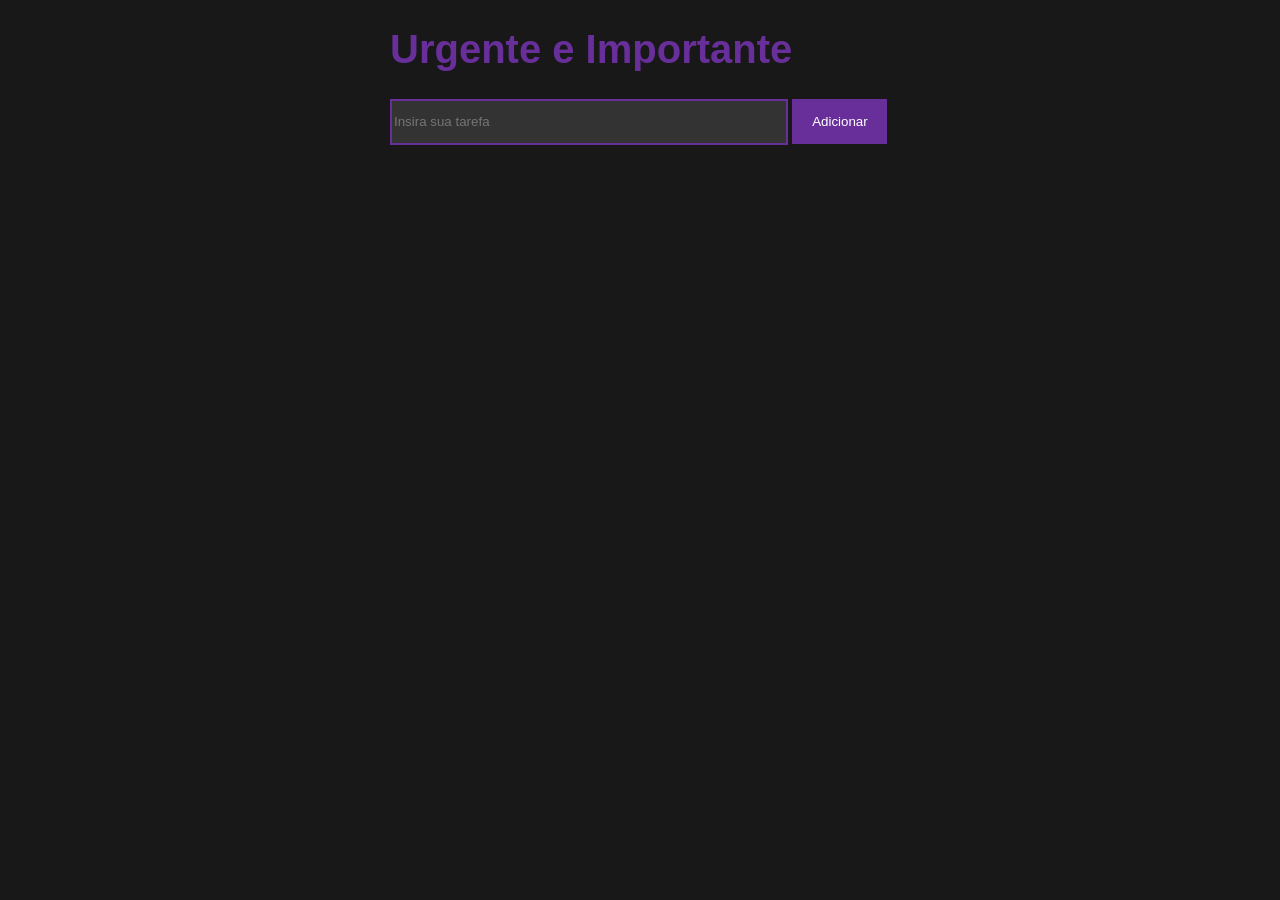
<file: index.html>
<!--
Não se preocupe em anotar nada!
Faça da repetição sua amiga.
Tente reproduzir este mesmo site do zero.

Link do vídeo: https://youtu.be/PGrPFi8qplw?t=3491

Ref: https://devclub.notion.site/Materiais-de-APOIO-57c8b47e3e284583b0a54cdd941c9550


-->

<!DOCTYPE html> <!-- Versão mais recente do html-->
<html lang="pt-br"> <!-- Language do site -->

    <head><!-- Metadados do site-->
        <title>Todo List</title>

        <link rel="stylesheet" href="style.css"/>
    </head>

    <body> <!-- Conteúdo visível do site-->

        <h1>Urgente e Importante</h1>
        
        
        <input id="task" type="text" name="task-name" placeholder="Insira sua tarefa"/>

        <button onclick="adicionarTodo()" id="adicionar">Adicionar</button>

        <ul>
            <!--
            <li>Comprar o leite <span onclick="deletarTodo()" >❌</span></li>
            <li>Ir ao Academy <span onclick="deletarTodo()" >❌</span></li>
            -->
            
            
        </ul>
           
        

        
    </body>

    <script src="scripts.js">

    </script>
</html>
</file>
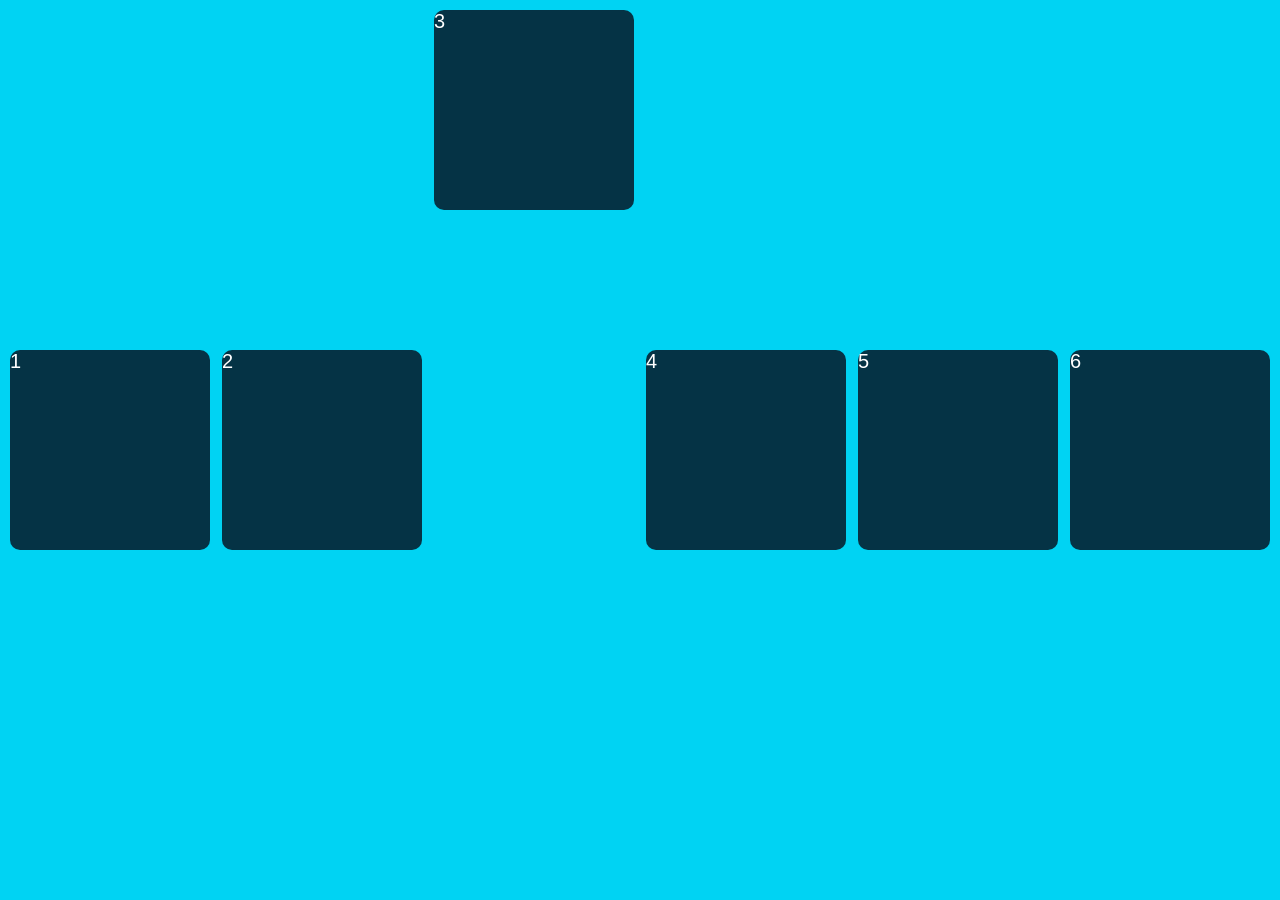
<file: flexbox/index.html>
<!DOCTYPE html>
<html lang="pt-br">
<head>
    <!--Vídeo: https://youtu.be/YRolwGSte9g?t=843
    -->
    <!--TENTE ME COPIAR!-->
    <meta charset="UTF-8">
    <meta name="viewport" content="width=device-width, initial-scale=1.0">
    <title>Flexbox</title>

    <link rel="stylesheet" href="style.css">

    <style>

    </style>
</head>
<body>
    <div class="container">

        <div class="item">1</div>
        <div class="item">2</div>
        <div class="item item-static">3</div>
        <div class="item">4</div>
        <div class="item">5</div>
        <div class="item">6</div>
        
       
    </div>
    
</body>
</html>
</file>
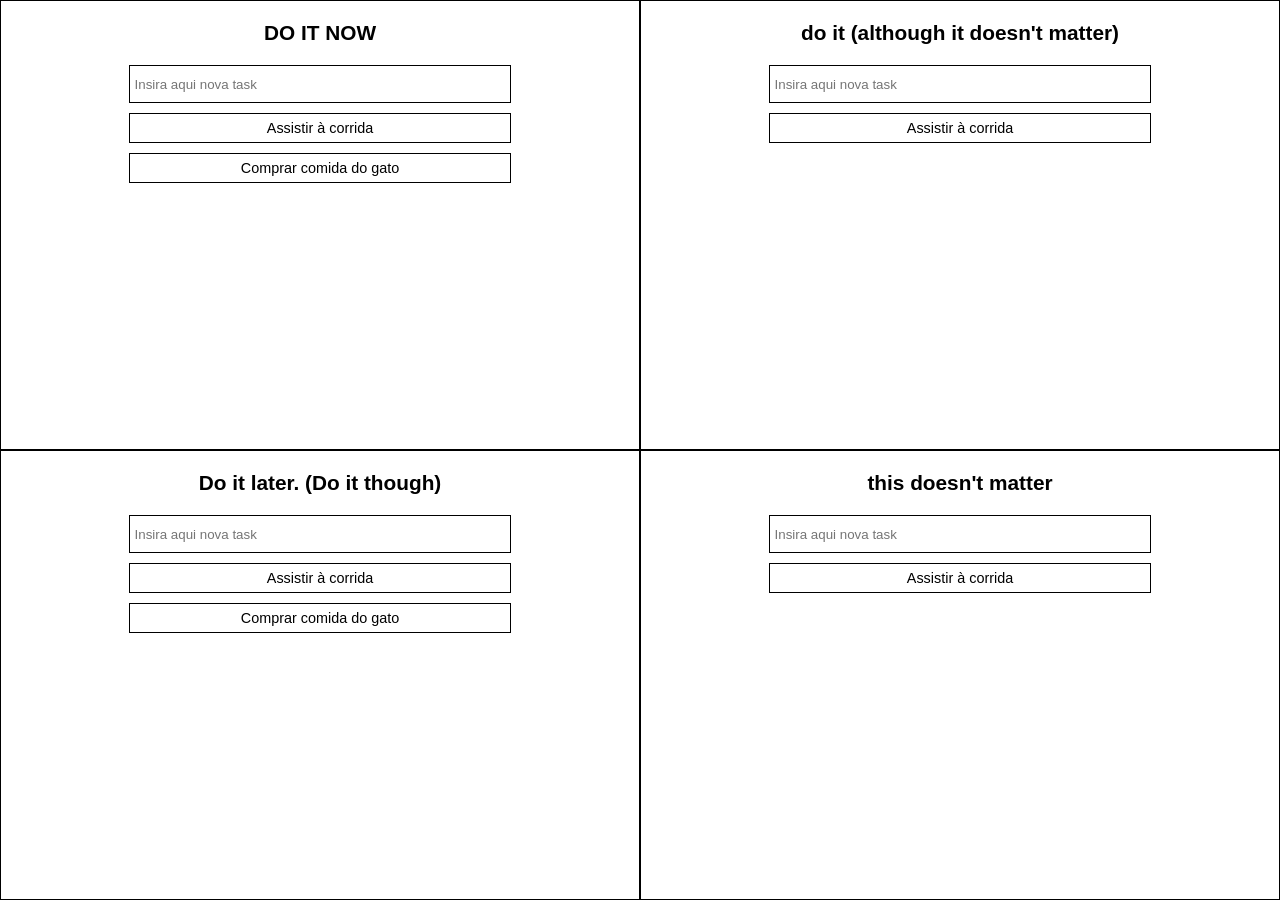
<file: panels.html>
<!DOCTYPE html>
<html lang="en">
<head>
    <meta charset="UTF-8">
    <meta name="viewport" content="width=device-width, initial-scale=1.0">
    <title>Eisen Matrix</title>

    <link rel="stylesheet" href="panels-style.css">
</head>
<body>

    <main>
        <div class="section-container">

            <div id="QI" class="item">

                <h1>
                    DO IT NOW
                </h1>

                <div class="input-task">

                    <input type="text" placeholder="Insira aqui nova task">

                    <button>Inserir</button>

                </div>

                <ul>
                    <li>Assistir à corrida</li>
                    <li>Comprar comida do gato </li>
                    
                </ul>

            <div class="switch">
                <p>►</p>
            </div>

            </div>

            
            

            <div id="QII" class="item">
                <h1>do it (although it doesn't matter)</h1>

                <div class="input-task">

                <input type="text" placeholder="Insira aqui nova task">
                <button>Inserir</button>
                </div>

                <ul>
                    <li>Assistir à corrida</li>
                    
                </ul>

            </div>

        </div>


        <div class="section-container">

            <div id="QIII" class="item">

                <h1>
                    Do it later. (Do it though)
                </h1>

                <div class="input-task">
                    
                <input type="text" placeholder="Insira aqui nova task">
                <button>Inserir</button>
                </div>

                <ul>
                    <li>Assistir à corrida</li>
                    <li>Comprar comida do gato </li>
                    
                </ul>

                

            </div>

            <div id="QIV" class="item">
                <h1>this doesn't matter</h1>

                <div class="input-task">

                <input type="text" placeholder="Insira aqui nova task">
                <button>Inserir</button>
                </div>

                <ul>
                    <li>Assistir à corrida</li>
                </ul>

            </div>

        </div>



    </main>

    
</body>
</html>
</file>
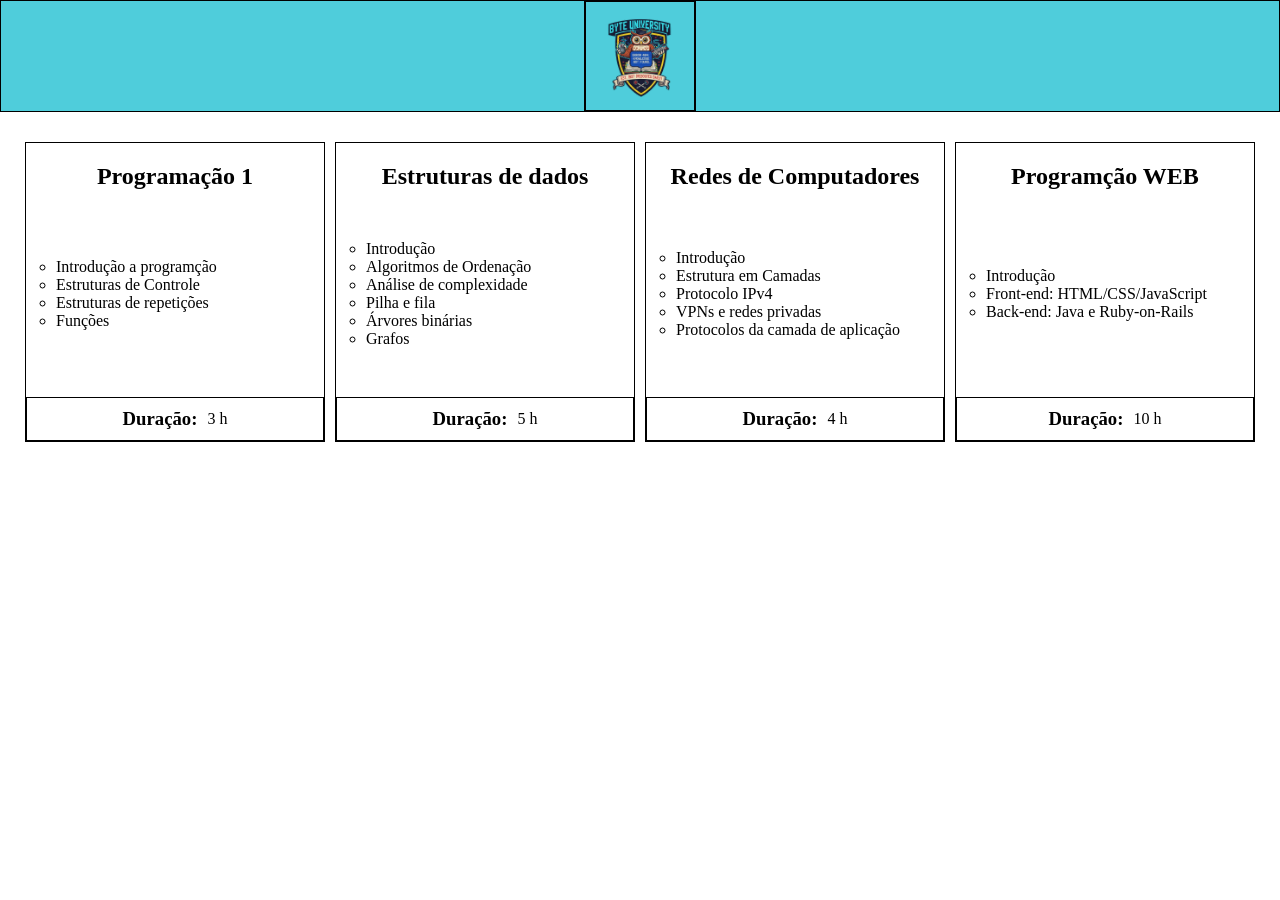
<file: flexbox/al.html>
<!DOCTYPE html>
<html lang="en">
<head>
    <meta charset="UTF-8">
    <meta name="viewport" content="width=device-width, initial-scale=1.0">
    <title>Document</title>

    <link rel="stylesheet" href="styles/al.css">
</head>
<body>
    <header>
        <div class="logo">
            <img class="owl" src="media/logo.png" alt="">
        </div>
    </header>


    
    <main>
    
            <section>
                
                <h2>Programação 1</h2>
                
                <ul>
                    <li>Introdução a programção</li>
                    <li>Estruturas de Controle</li>
                    <li>Estruturas de repetições</li>
                    <li>Funções</li>
                </ul>

                <div class="horas">
                    <h3>Duração:</h3>
                    <p>3 h</p>
                </div>

            </section>

            <section>
                <h2>Estruturas de dados</h2>
                
                <ul>
                    <li>Introdução</li>
                    <li>Algoritmos de Ordenação</li>
                    <li>Análise de complexidade</li>
                    <li>Pilha e fila</li>
                    <li>Árvores binárias</li>
                    <li>Grafos</li>
                </ul>

                <div class="horas">
                    <h3>Duração:</h3>
                    <p>5 h</p>
                </div>

            </section>

            <section>
                <h2>Redes de Computadores</h2>
                
                <ul>
                    <li>Introdução</li>
                    <li>Estrutura em Camadas</li>
                    <li>Protocolo IPv4</li>
                    <li>VPNs e redes privadas</li>
                    <li>Protocolos da camada de aplicação</li>
                </ul>

                <div class="horas">
                    <h3>Duração:</h3>
                    <p>4 h</p>
                </div>

            </section>

            <section>
                <h2>Programção WEB</h2>
                
                <ul>
                    <li>Introdução</li>
                    <li>Front-end: HTML/CSS/JavaScript</li>
                    <li>Back-end: Java e Ruby-on-Rails</li>
                
                </ul>

                <div class="horas">
                    <h3>Duração:</h3>
                    <p>10 h</p>
                </div>

        
    </div>
            
      


    </main>

</body>
</html>
</file>
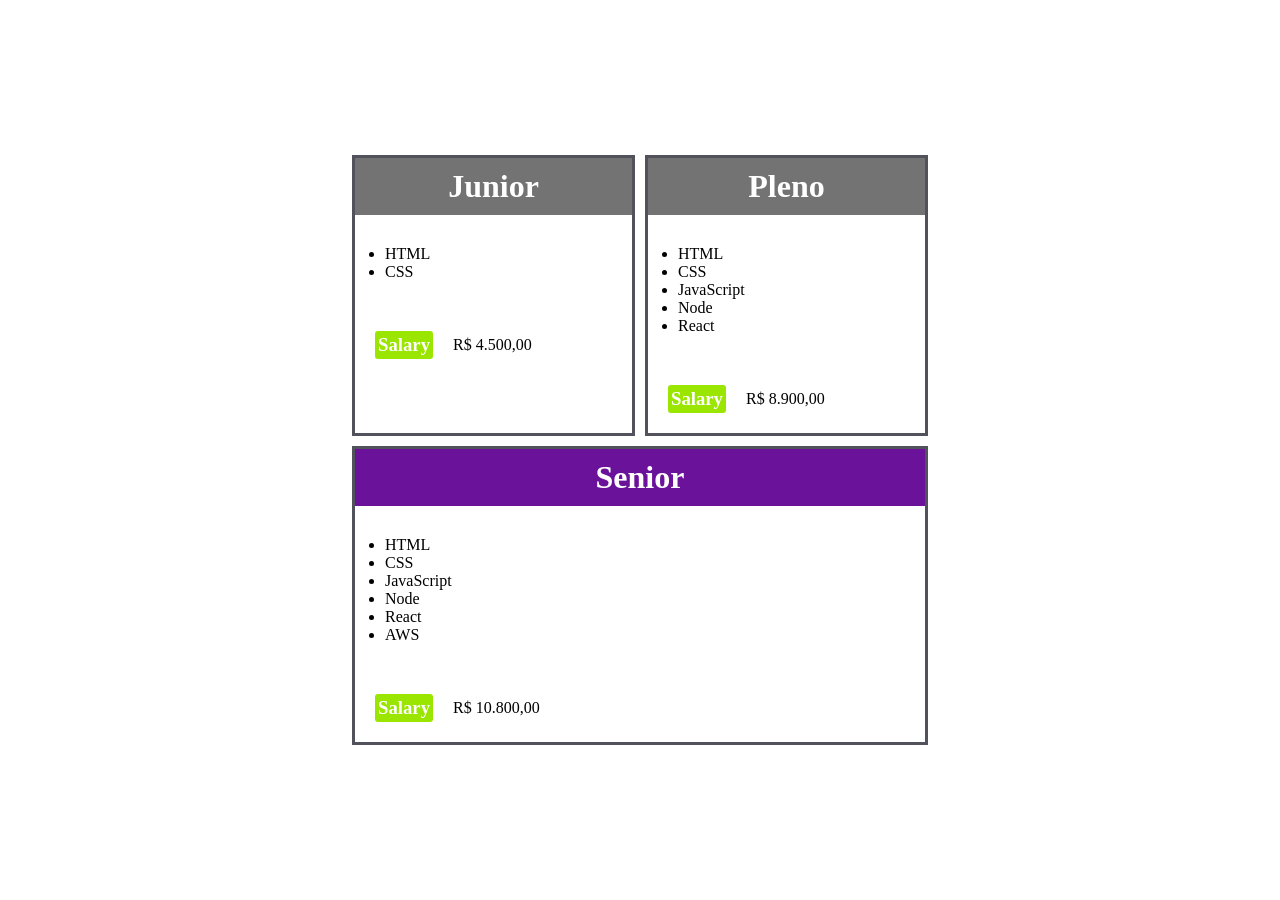
<file: flexbox/in.html>
<!DOCTYPE html>
<html lang="en">
<head>
    <meta charset="UTF-8">
    <meta name="viewport" content="width=device-width, initial-scale=1.0">
    <title>Document</title>


    <!--
        <link rel="stylesheet" href="my-style.css">

    -->

    <link rel="stylesheet" href="styles/st-style.css">
</head>
<body>
    <main>
        <section>
            <h2>Junior</h2>

            <ul>
                <li>HTML</li>
                <li>CSS</li>
            </ul>

            <div class="salary">
                <h3>Salary</h3>
                <p>R$ 4.500,00</p>
            </div>

        </section>

        <section>
            <h2>Pleno</h2>

            <ul>
                <li>HTML</li>
                <li>CSS</li>
                <li>JavaScript</li>
                <li>Node</li>
                <li>React</li>
            </ul>

            <div class="salary">
                <h3>Salary</h3>
                <p>R$ 8.900,00</p>
            </div>
        </section>


        <section>
            <h2>Senior</h2>

            <ul>
                <li>HTML</li>
                <li>CSS</li>
                <li>JavaScript</li>
                <li>Node</li>
                <li>React</li>
                <li>AWS</li>
            </ul>

            <div class="salary">
                <h3>Salary</h3>
                <p>R$ 10.800,00</p>
            </div>

        </section>

    </main>


</body>
</html>
</file>
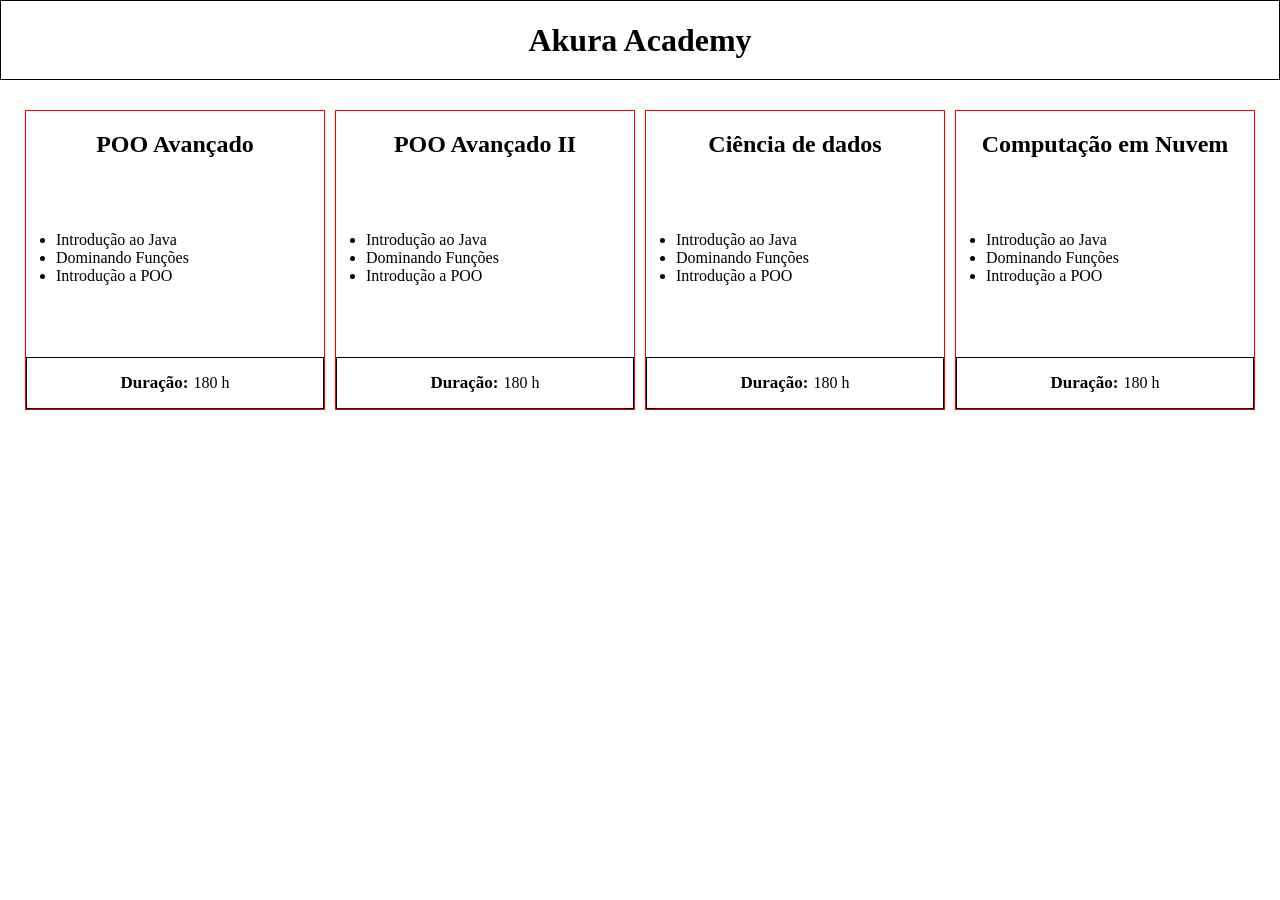
<file: playground/flexbox/akura.html>
<!DOCTYPE html>
<html lang="en">
<head>
    <meta charset="UTF-8">
    <meta name="viewport" content="width=device-width, initial-scale=1.0">
    <title>Document</title>
    <link rel="stylesheet" href="akura-style.css">
</head>
<body>
    <header>
        <h1>Akura Academy</h1>
    </header>

    <main>
        <div class="curso">
            <h2>POO Avançado</h2>

            <ul>
                <li>Introdução ao Java</li>
                <li>Dominando Funções</li>
                <li>Introdução a POO</li>
            </ul>

            <div class="horas">
                <p>Duração:</p>
                <span>180 h</span>
            </div>             
        </div>

        <div class="curso">
            <h2>POO Avançado II</h2>

            <ul>
                <li>Introdução ao Java</li>
                <li>Dominando Funções</li>
                <li>Introdução a POO</li>
            </ul>

            <div class="horas">
                <p>Duração:</p>
                <span>180 h</span>
            </div>             
        </div>

       

        <div class="curso">
            <h2>Ciência de dados</h2>

            <ul>
                <li>Introdução ao Java</li>
                <li>Dominando Funções</li>
                <li>Introdução a POO</li>
            </ul>

            <div class="horas">
                <p>Duração:</p>
                <span>180 h</span>
            </div>             
        </div>

        <div class="curso">
            <h2>Computação em Nuvem</h2>

            <ul>
                <li>Introdução ao Java</li>
                <li>Dominando Funções</li>
                <li>Introdução a POO</li>
            </ul>

            <div  class="horas">
                <p>Duração:</p>
                <span>180 h</span>
            </div>             
        </div>






    </main>
</body>
</html>
</file>
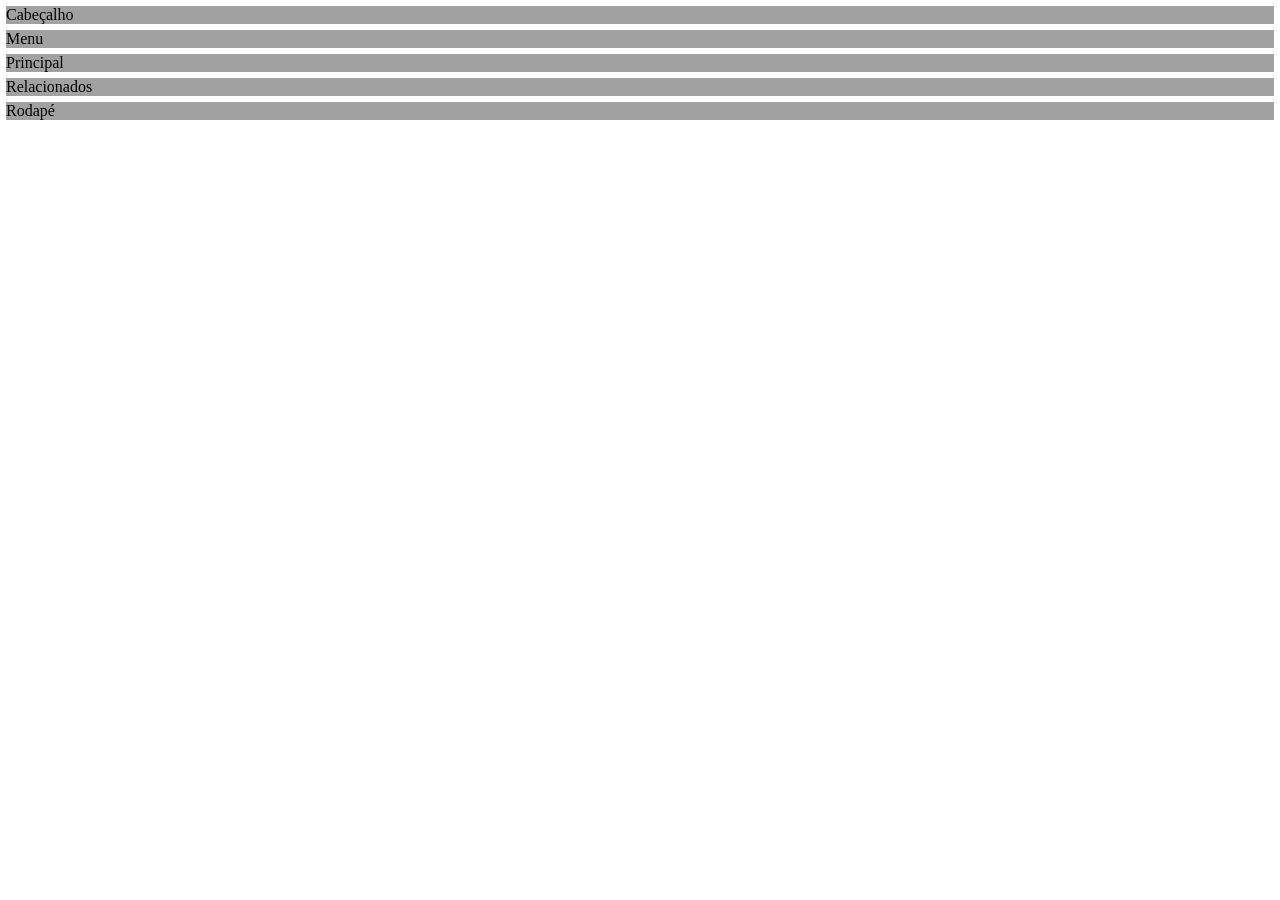
<file: playground/layouts/lay-1.html>
<!DOCTYPE html>
<html lang="en">
<head>
    <meta charset="UTF-8">
    <meta name="viewport" content="width=device-width, initial-scale=1.0">
    <title>Document</title>

    <style type="text/css">
        *{
            margin:0;
            padding: 0;
            box-sizing: border-box;
        }

        body{
            display: flex;
            margin: 3px;
            flex: 1 1 100vw; /*flex-grown flex-shrink flex-basis*/
            flex-wrap: wrap;
        }

        header{
            display: flex;
            margin: 3px;
            flex: 1 1 100vw; /*flex-grown flex-shrink flex-basis*/

            background-color: #a1a1a1;
        }

        nav{
            display: flex;
            margin: 3px;
            flex: 1 1 100vw; /*flex-grown flex-shrink flex-basis*/


            background-color: #a1a1a1;

        }

        main{
            display: flex;
            margin: 3px;
            flex: 1 1 100vw; /*flex-grown flex-shrink flex-basis*/


            background-color: #a1a1a1;

        }

        aside{
            display: flex;
            margin: 3px;
            flex: 1 1 100vw; /*flex-grown flex-shrink flex-basis*/

            background-color: #a1a1a1;

        }

        footer{
            display: flex;
            margin: 3px;
            flex: 1 1 100vw; /*flex-grown flex-shrink flex-basis*/

            background-color: #a1a1a1;

        }
    </style>
</head>
<body>

    <header>Cabeçalho</header>
    <nav>Menu</nav>
    <main>Principal</main>
    <aside>Relacionados</aside>
    <footer>Rodapé</footer>
    
</body>
</html>
</file>
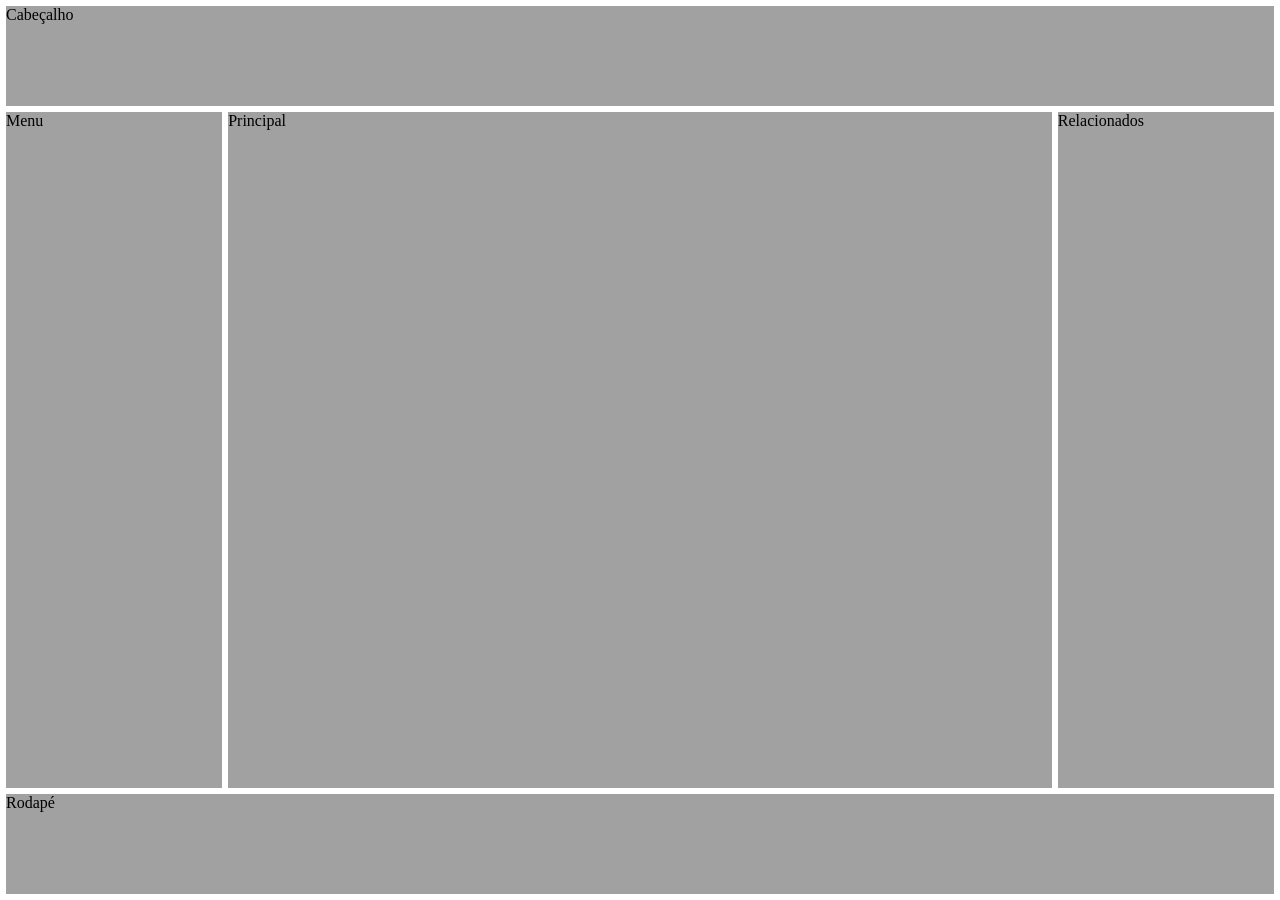
<file: playground/layouts/lay-2.html>
<!DOCTYPE html>
<html lang="en">
<head>
    <meta charset="UTF-8">
    <meta name="viewport" content="width=device-width, initial-scale=1.0">
    <title>Document</title>

    <style type="text/css">
        *{
            margin:0;
            padding: 0;
            box-sizing: border-box;
        }

        body{
            display: flex;
            margin: 3px;
            flex: 1 1 100vw; /*flex-grown flex-shrink flex-basis*/
            flex-wrap: wrap;
        }

        header, main, nav, aside,footer{
            display:flex;
            margin: 3px;  

            background-color: #a1a1a1;


        }

        header{
            flex: 1 1 100vw; /*flex-grown flex-shrink flex-basis*/
            height: 100px;
        }

        nav{     
            flex: 1 1 200px; /*flex-grown flex-shrink flex-basis*/
        }

        main{
            flex: 20 1 500px; /*flex-grown flex-shrink flex-basis*/
            height: calc(100vh - 224px); /* 100% visual height - (header+footer+ margin*4)  */

            /* isso permite o rolamento vertical! */
        }

        aside{
            flex: 1 1 200px; /*flex-grown flex-shrink flex-basis*/

        }

        footer{
            flex: 1 1 100vw; /*flex-grown flex-shrink flex-basis*/
            height: 100px;
        }

        @media only screen and (max-width:923px) {
            main {
                height: calc(100vh - 330px); /* diminuiu a tela? menos 100px */
            }

            aside{
                flex: 1 1 100vw; /*flex-grown flex-shrink flex-basis*/
                height: 100px;
            }
        }

        @media only screen and (max-width:717px){
            nav{
                height: 100px;

            }
            main{
                height: calc(100vh - 436px); /* agora que a a nav tme um tamanho fixo, desconte o taamnho dela mais as maergens*/
            }
        }
    </style>
</head>
<body>

    <header>Cabeçalho</header>
    <nav>Menu</nav>
    <main>Principal</main>
    <aside>Relacionados</aside>
    <footer>Rodapé</footer>
    
</body>
</html>
</file>
<file: style.css>
body{
    background-color: #181818;
    max-width: 500px;
    margin: 0 auto;
    font-family: Arial, Helvetica, sans-serif;

}

h1 {
    color:#682F9A;
    font-size: 40px;
    /*text-align:center;*/
}

button {
    background-color: #682F9A; 
    
    color:#fff;
    border: none;  
    height:45px;
    cursor:pointer;
    transition: 0.5s;
    width:95px;
}

button:hover{
    background-color: #8a47b6;
}

button:active{
    background-color: #cc80ff;
}


input{
    height: 40px;
    width: 78%;
    background-color: #333;
    color: #eee;
    border: 2px solid #682F9A;
    outline:none;

}

ul {
    list-style-type: none;
    padding: 0;
}

li {
    background-color: #4a148c;
    padding: 10px;
    margin: 10px auto;

    font-weight: bold;

    border-radius: 5px;
    color: #eee;

    display:flex;
    text-align: center;
    justify-content: space-between ;


}

span{
    cursor: pointer;
}
</file>
<file: flexbox/style.css>
*{
    margin: 0;
    padding: 0;
    box-sizing: border-box;
}

.container{
    background-color: oklch(78.9% 0.154 211.53);
    height: 100vh;
    width:100vw;
    padding: 10px; /* como isso + diaply:flex afeta a margem do contaaner? */
    display:flex;


    justify-content: space-between;

    gap:10px;

    align-items: center;


}

.item{
    background-color: oklch(30.2% 0.056 229.695);
    color:#fff;
    /*margin:10px;*/
    width:200px;
    height: 200px;

    font-size: 20px;
    font-family: Arial, Helvetica, sans-serif;
    border-radius: 10px;
    
    
    order:2;

}

.item-static{
    /*flex-basis: 30px;*/    
    align-self: flex-start;
    
}
</file>
<file: panels-style.css>
*{
    padding: 0%;
    margin: 0;
    box-sizing: border-box;
    font-family: Arial, Helvetica, sans-serif;
}

.section-container{
   
    height: 50vh;
    
    display: flex;
    flex-direction: row;
    justify-content: space-around;

    


    text-align: center;
    

}

.item{
    width: 100%;
    
    border:1px solid  black;
    

    
}

h1{
    padding: 20px;
    font-size:1.3rem;
    font-family: Arial, Helvetica, sans-serif;


}
input{
    margin-bottom: 10px;
}

.todos{
    background-color: rgb(70, 68, 68);
    width: 50px;
}

ul{

    list-style-type: none;
    padding: 0;
    display: flex;
    flex-direction: column;
    align-items: center;

    gap:10px;
    flex-wrap: wrap;


    
    
}

li{
    border: solid 1px black;
    text-align: center;
    width:60%;
    height: 30px;

    display: flex;
    justify-content: center;
    align-items: center;

    flex-wrap: wrap;

    font-size: 0.9rem;
}

.input-task{
    display: flex;
    
    justify-content: center;



    gap: 2px;
}


input{
    outline: none;
    border: solid black 1px;

    margin-left: 43px;

    width:60%;
    height: 38px;

    padding: 5px;

}

button{
    height: 38px;
    visibility: hidden;
}

.switch{
    display: none;
}

@media only screen and (max-width:741px){
    #QII, #QIII, #QIV{
       display: none; 
    }

    #QI{
        height: 100vh;
    }

    li,input{
        width: 70%;
    }

    button{
        visibility: visible;
    }

    .switch{
        display: flex;
        
        align-items: center;
        justify-content: center;

        background-color: blue;
        border: solid 1px black;
        border-radius: 50%;
        width: 30px;
        height: 30px;

        position: absolute;
        bottom: 30px;
        left: 500px;
        
    }

    
}
</file>
<file: flexbox/styles/al.css>
*{
    padding: 0;
    margin: 0;
    box-sizing: border-box;
}


body{
    width: 100vw;
    height: 100vh;

    
}





header{

    
    border: solid 1px black;

    height: 7rem;

    display: flex;

    justify-content: center;
    align-items: center;
    flex-wrap: nowrap;
    
    margin-bottom: 30px;

    background-color: #4FCDDB;
}


main{
    display: flex;
    justify-content: center;
    align-self: center;
    flex-wrap: wrap ;

    gap:10px;
 
    
}


.logo{

    width: 7em;
    height: 7em;
    border: 2px solid black;
    display: flex;
    justify-content: center;

    padding: 0%;

}
img{
    width: 100%;
    height: 100%;
}


section{
    border: solid 1px black;

    width: 300px;
    height: 300px;

    display: flex;
    flex-direction: column;
    justify-content: space-between;

    margin-bottom: 10px;

}


ul{
    margin: 30px;
}


li{
    list-style-type: circle;
}

h2{
    text-align: center;
    padding-top: 20px;
}


.horas{
    border: 1px solid black;

    display: flex;
    justify-content: center;
    align-items: center;
    gap: 10px;

    padding: 10px;
}
</file>
<file: flexbox/my-style.css>
*{

    padding: 0;
    margin:0;
    box-sizing: border-box;
}

main{


    display: flex;
    justify-content: space-around;

    align-items: center;
    height: 100vh;


}

section{
    border: solid 1px black;
    height: 400px;
    width: 20%;;

    display: flex;
    flex-direction: column;
    justify-content: space-around;

    align-items:center;

}


ul{
    border: solid 1px black;
    width: 100%;

    text-align: center;

    height: 30%;


}

.salary{
    border: solid 1px black;
    text-align: center;

    width: 100%;



    

}



li{
    list-style-type: none;
}
</file>
<file: flexbox/styles/st-style.css>
*{

    padding: 0;
    margin:0;
    box-sizing: border-box;
}

body{
    display: flex;
    align-content: center;
    justify-content: center;
    flex-wrap: wrap;


    height: 100vh;
    width: 100vw;
}

main{
    display: flex;
    justify-content: center;
    align-self: center;
    flex-wrap: wrap ;
    max-width: 80%;
    gap:10px;
 
    
}

section{
    border: 3px solid oklch(44.2% 0.017 285.786);
    display: flex;
    flex-basis: 250px;
    flex-grow: 1;
    flex-direction: column;

}

ul{
    margin:30px;
}

.salary{
    display: flex;
    align-items: center;    

}

h2{
    font-size: 2rem;
        text-align: center;

    background-color: oklch(55.6% 0 0);
    color: #fff;

    padding: 10px;

}

h3{
    margin:20px;
    background-color: oklch(84.1% 0.238 128.85);
    color: #fff;
    padding: 3px;
    border-radius: 3px;
}

section:nth-child(3) h2{
    background-color: #6b129b;
}
</file>
<file: playground/flexbox/akura-style.css>
*{
    padding: 0;
    margin: 0;
    box-sizing: border-box;
}

body{
    width: 100vw;
    height: 100vh;

}

header{
    border: solid 1px black;
    height: 5rem;

    display: flex;
    justify-content: center;
    align-items: center;
    margin-bottom: 30px;

    
}

main{
    
    display: flex;
    justify-content: center;
    flex-wrap: wrap;
    align-self: center;
    gap: 10px;
}

.curso{
    border: 1px solid red;
    width: 300px;
    height: 300px;

    display: flex;
    flex-direction: column;
    justify-content: space-between;

    
}
h2{
    align-self: center;
    padding-top: 20px;
}

ul{
    margin: 30px;
}

.horas{
    border:1px solid black;
    display: flex;
    justify-content: center;
    align-items: center;
    padding: 15px;
    gap: 5px;
}

 p{
    font-weight:bold;
    font-size: 17px;
}
</file>
